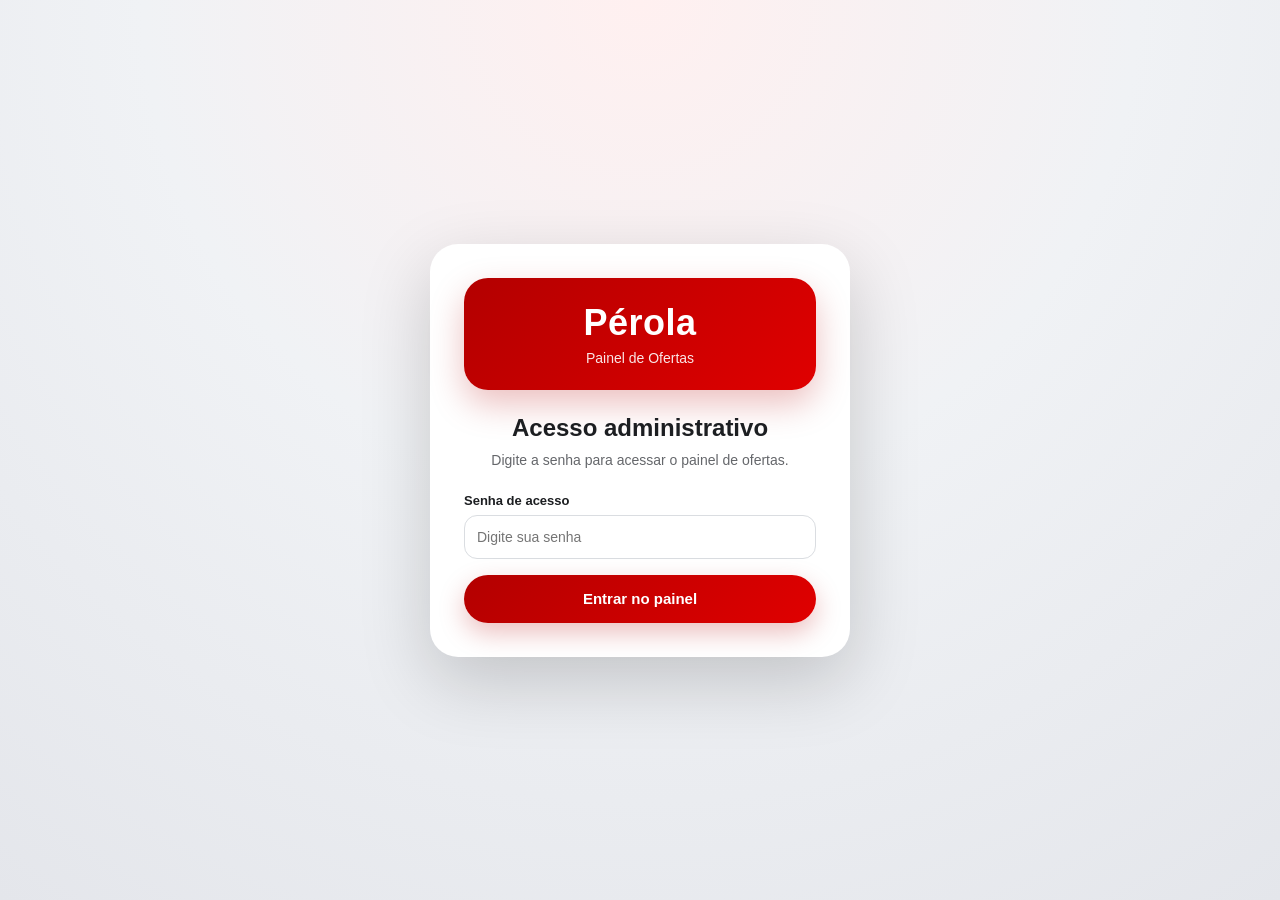
<file: admin/dashboard.html>
<!DOCTYPE html>
<html lang="pt-BR">

<head>
  <meta charset="UTF-8">

  <meta
    name="viewport"
    content="width=device-width, initial-scale=1.0">

  <title>Painel de Ofertas - Pérola</title>

  <link
    rel="stylesheet"
    href="dashboard.css">
</head>

<body>

  <!-- LOGIN -->
  <div
    class="login-admin"
    id="loginAdmin">

    <div class="login-card">

      <div class="login-logo">
        <h1>Pérola</h1>
        <span>Painel de Ofertas</span>
      </div>

      <h2>Acesso administrativo</h2>

      <p>
        Digite a senha para acessar o painel de ofertas.
      </p>

      <form id="formLoginAdmin">

        <label>Senha de acesso</label>

        <input
          type="password"
          id="senhaAdmin"
          placeholder="Digite sua senha"
          autocomplete="current-password"
          required>

        <button type="submit">
          Entrar no painel
        </button>

      </form>

      <div
        class="login-erro"
        id="loginErro"></div>

    </div>

  </div>

  <!-- PAINEL -->
  <div
    class="app-layout painel-bloqueado"
    id="layoutAdmin">

    <!-- SIDEBAR -->
    <aside class="app-sidebar">

      <div class="brand-card">

        <div class="brand-icon">
          P
        </div>

        <div>
          <h2>Marketing Pérola</h2>
          <span>Central de Ofertas</span>
        </div>

      </div>

      <nav class="app-menu">

        <button
          class="menu-btn active"
          data-aba="dashboard">

          <span class="menu-icone">📊</span>
          <span>Visão geral</span>

        </button>

        <button
          class="menu-btn"
          data-aba="ofertas">

          <span class="menu-icone">🏷️</span>
          <span>Ofertas</span>

        </button>

        <button
          class="menu-btn"
          data-aba="estatisticas">

          <span class="menu-icone">📈</span>
          <span>Estatísticas</span>

        </button>

        <button
          class="menu-btn"
          data-aba="configuracoes">

          <span class="menu-icone">⚙️</span>
          <span>Configurações</span>

        </button>

      </nav>

      <div class="sidebar-footer">

        <button
          class="btn-sair"
          id="btnSairAdmin">

          Sair do painel

        </button>

      </div>

    </aside>

    <!-- CONTEÚDO -->
    <main class="app-content">

      <!-- DASHBOARD -->
      <section
        class="aba ativa"
        id="aba-dashboard">

        <header class="page-header">

          <div>
            <span class="eyebrow">Central de ofertas</span>

            <h1>Visão geral</h1>

            <p>
              Acompanhe o status das campanhas publicadas no site.
            </p>
          </div>

          <button
            class="btn-primary"
            id="novaOfertaDashboard">

            + Nova oferta

          </button>

        </header>

        <section class="metric-grid">

          <article class="metric-card metric-total">
            <div class="metric-icon">🏷️</div>

            <div>
              <span>Total de ofertas</span>
              <strong id="totalOfertas">0</strong>
            </div>
          </article>

          <article class="metric-card metric-ativas">
            <div class="metric-icon">🟢</div>

            <div>
              <span>Ativas</span>
              <strong id="ativas">0</strong>
            </div>
          </article>

          <article class="metric-card metric-futuras">
            <div class="metric-icon">🗓️</div>

            <div>
              <span>Agendadas</span>
              <strong id="futuras">0</strong>
            </div>
          </article>

          <article class="metric-card metric-encerradas">
            <div class="metric-icon">⚫</div>

            <div>
              <span>Encerradas</span>
              <strong id="encerradas">0</strong>
            </div>
          </article>

        </section>

<section class="executive-grid">

  <article class="executive-card">
    <span class="executive-icon">🏆</span>

    <div>
      <small>Oferta com mais páginas</small>
      <strong id="execMaisPaginas">-</strong>
      <p id="execMaisPaginasInfo">-</p>
    </div>
  </article>

  <article class="executive-card">
    <span class="executive-icon">📅</span>

    <div>
      <small>Próxima a encerrar</small>
      <strong id="execProximaEncerrar">-</strong>
      <p id="execProximaEncerrarInfo">-</p>
    </div>
  </article>

  <article class="executive-card">
    <span class="executive-icon">🆕</span>

    <div>
      <small>Última publicada</small>
      <strong id="execUltimaPublicada">-</strong>
      <p id="execUltimaPublicadaInfo">-</p>
    </div>
  </article>

  <article class="executive-card">
    <span class="executive-icon">🎯</span>

    <div>
      <small>Banner principal</small>
      <strong id="execBannerPrincipal">-</strong>
      <p id="execBannerPrincipalInfo">-</p>
    </div>
  </article>

<section class="analytics-panel">

  <div class="analytics-header">
    <div>
      <span class="eyebrow">Analytics próprio</span>
      <h2>Desempenho das ofertas</h2>
      <p>Dados coletados diretamente pelo site de ofertas Pérola.</p>
    </div>

    <button
      class="btn-analytics-refresh"
      type="button"
      id="atualizarAnalytics">

      Atualizar dados

    </button>
  </div>

  <div class="analytics-grid">

    <article class="analytics-card">
      <span class="analytics-icon">👁️</span>
      <small>Visualizações hoje</small>
      <strong id="analyticsVisualizacoesHoje">0</strong>
    </article>

    <article class="analytics-card">
      <span class="analytics-icon">👤</span>
      <small>Visitantes hoje</small>
      <strong id="analyticsVisitantesHoje">0</strong>
    </article>

    <article class="analytics-card">
      <span class="analytics-icon">📈</span>
      <small>Visualizações 7 dias</small>
      <strong id="analyticsVisualizacoesSemana">0</strong>
    </article>

    <article class="analytics-card">
      <span class="analytics-icon">👥</span>
      <small>Visitantes 7 dias</small>
      <strong id="analyticsVisitantesSemana">0</strong>
    </article>

    <article class="analytics-card">
      <span class="analytics-icon">📄</span>
      <small>Trocas de página</small>
      <strong id="analyticsTrocasPagina">0</strong>
    </article>

    <article class="analytics-card">
      <span class="analytics-icon">📱</span>
      <small>Cliques WhatsApp</small>
      <strong id="analyticsWhatsapp">0</strong>
    </article>

    <article class="analytics-card">
      <span class="analytics-icon">🔗</span>
      <small>Compartilhamentos</small>
      <strong id="analyticsCompartilhamentos">0</strong>
    </article>

    <article class="analytics-card analytics-campea">
      <span class="analytics-icon">🏆</span>
      <small>Oferta campeã</small>
      <strong id="analyticsOfertaCampea">-</strong>
      <p id="analyticsOfertaCampeaInfo">-</p>
    </article>

  </div>

  <div class="analytics-ranking">

    <div class="analytics-ranking-header">
      <div>
        <h3>Ranking de ofertas</h3>
        <p>Top ofertas dos últimos 7 dias.</p>
      </div>
    </div>

    <div
      class="analytics-ranking-lista"
      id="analyticsRankingOfertas">

      <div class="analytics-loading">
        Carregando dados...
      </div>

    </div>

  </div>

</section>
  
</section>
        
        <section class="panel-card">

          <div class="panel-header">
            <div>
              <h2>Últimas ofertas</h2>
              <p>Campanhas mais recentes cadastradas no painel.</p>
            </div>
          </div>

          <div class="table-wrap">
            <table>
              <thead>
                <tr>
                  <th>Oferta</th>
                  <th>Status</th>
                  <th>Tipo</th>
                  <th>Início</th>
                  <th>Fim</th>
                  <th>Ações</th>
                </tr>
              </thead>

              <tbody id="listaOfertasDashboard"></tbody>
            </table>
          </div>

        </section>

      </section>

      <!-- OFERTAS -->
      <section
        class="aba"
        id="aba-ofertas">

        <header class="page-header">

          <div>
            <span class="eyebrow">Gestão de campanhas</span>

            <h1>Ofertas</h1>

            <p>
              Cadastre, edite, publique e organize as ofertas do site.
            </p>
          </div>

          <button
            class="btn-primary"
            id="novaOferta">

            + Nova oferta

          </button>

        </header>

        <section class="ofertas-workspace">

          <!-- LISTA -->
          <div class="ofertas-lista-card">

            <div class="workspace-toolbar">

              <input
                type="text"
                id="buscaOferta"
                placeholder="Buscar oferta pelo nome...">

              <div class="workspace-filtros">

                <select id="filtroStatus">
                  <option value="todos">Todos os status</option>
                  <option value="Ativa">Ativas</option>
                  <option value="Futura">Agendadas</option>
                  <option value="Encerrada">Encerradas</option>
                </select>

                <select id="filtroTipo">
                  <option value="todos">Todos os tipos</option>
                  <option value="oferta">Oferta</option>
                  <option value="banner">Banner</option>
                </select>

              </div>

            </div>

            <div
              class="ofertas-lista"
              id="listaOfertas"></div>

          </div>

          <!-- DETALHES -->
          <aside
            class="oferta-detalhes-card"
            id="detalhesOferta">

            <div class="detalhes-vazio">

              <div class="detalhes-vazio-icone">
                🏷️
              </div>

              <h2>Selecione uma oferta</h2>

              <p>
                Clique em uma campanha na lista para visualizar informações,
                link, QR Code e ações rápidas.
              </p>

            </div>

          </aside>

        </section>

      </section>

      <!-- ESTATÍSTICAS -->
      <section
        class="aba"
        id="aba-estatisticas">

        <header class="page-header">

          <div>
            <span class="eyebrow">Operação</span>

            <h1>Estatísticas operacionais</h1>

            <p>
              Resumo rápido das ofertas publicadas e agendadas.
            </p>
          </div>

        </header>

        <section class="metric-grid">

          <article class="metric-card metric-ativas">
            <div class="metric-icon">🟢</div>

            <div>
              <span>Ofertas ativas</span>
              <strong id="estatAtivas">0</strong>
            </div>
          </article>

          <article class="metric-card metric-futuras">
            <div class="metric-icon">🗓️</div>

            <div>
              <span>Agendadas</span>
              <strong id="estatAgendadas">0</strong>
            </div>
          </article>

          <article class="metric-card metric-total">
            <div class="metric-icon">🖼️</div>

            <div>
              <span>Total de páginas</span>
              <strong id="estatPaginas">0</strong>
            </div>
          </article>

          <article class="metric-card metric-encerradas">
            <div class="metric-icon">⏳</div>

            <div>
              <span>Encerram hoje</span>
              <strong id="estatEncerramHoje">0</strong>
            </div>
          </article>

        </section>

        <section class="panel-card">

          <div class="panel-header">
            <div>
              <h2>Resumo por oferta</h2>
              <p>Links rápidos, QR Code e informações operacionais.</p>
            </div>
          </div>

          <div class="table-wrap">
            <table>
              <thead>
                <tr>
                  <th>Oferta</th>
                  <th>Status</th>
                  <th>Período</th>
                  <th>Páginas</th>
                  <th>Ações</th>
                </tr>
              </thead>

              <tbody id="listaEstatisticas"></tbody>
            </table>
          </div>

        </section>

      </section>

      <!-- CONFIGURAÇÕES -->
      <section
        class="aba"
        id="aba-configuracoes">

        <header class="page-header">

          <div>
            <span class="eyebrow">Preferências</span>

            <h1>Configurações gerais</h1>

            <p>
              Controle as informações principais do site de ofertas.
            </p>
          </div>

          <button
            class="btn-primary"
            id="salvarConfiguracoes">

            Salvar configurações

          </button>

        </header>

        <section class="config-grid">

          <div class="form-section">

            <h2>Informações do site</h2>

            <label>Título principal</label>
            <input
              type="text"
              id="configTituloSite">

            <label>Subtítulo</label>
            <input
              type="text"
              id="configSubtituloSite">

            <label>Link do grupo WhatsApp</label>
            <input
              type="url"
              id="configLinkGrupo">

          </div>

          <div class="form-section">

            <h2>Imagens</h2>

            <label>Banner principal</label>
            <input
              type="text"
              id="configBannerPrincipal">

            <label>Placeholder</label>
            <input
              type="text"
              id="configPlaceholder">

            <label>Imagem de compartilhamento</label>
            <input
              type="text"
              id="configImagemCompartilhamento">

          </div>

          <div class="form-section form-section-full">

            <h2>Compartilhamento</h2>

            <label>Título de compartilhamento</label>
            <input
              type="text"
              id="configTituloCompartilhamento">

            <label>Descrição de compartilhamento</label>
            <textarea id="configDescricaoCompartilhamento"></textarea>

          </div>

        </section>

        <div
          class="mensagem"
          id="mensagemConfig"></div>

      </section>

    </main>

  </div>

  <!-- MODAL OFERTA -->
  <div
    class="modal"
    id="modalOferta">

    <div class="modal-content">

      <div class="modal-header">

        <div>
          <span class="eyebrow">Campanha</span>
          <h2 id="tituloModalOferta">Nova Oferta</h2>
        </div>

        <button id="fecharModal">
          ×
        </button>

      </div>

      <form id="formOferta">

        <label>Título da oferta</label>

        <input
          type="text"
          id="tituloOferta"
          placeholder="Ex: Operação Fecha Mês"
          required>

        <label>Slug / Link da oferta</label>

        <input
          type="text"
          id="slugOferta"
          placeholder="operacao-fecha-mes"
          readonly>

        <label>Tipo</label>

        <select id="tipoOferta">
          <option value="oferta">Oferta</option>
          <option value="banner">Banner principal</option>
        </select>

        <div class="grid-form">

          <div>
            <label>Data e hora de início</label>

            <input
              type="datetime-local"
              id="dataInicio"
              required>
          </div>

          <div>
            <label>Data e hora de fim</label>

            <input
              type="datetime-local"
              id="dataFim"
              required>
          </div>

        </div>

        <div class="grid-form">

          <div>
            <label>Prioridade</label>

            <input
              type="number"
              id="prioridadeOferta"
              value="999">
          </div>

          <div>
            <label>Cor da categoria</label>

            <input
              type="color"
              id="corOferta"
              value="#c40000">
          </div>

        </div>

        <div class="checks">

          <label>
            <input
              type="checkbox"
              id="ativoOferta"
              checked>

            Oferta ativa
          </label>

          <label>
            <input
              type="checkbox"
              id="ocultarOferta">

            Ocultar oferta
          </label>

        </div>

        <label>Imagens da oferta</label>

        <div
          class="upload-area"
          id="uploadArea">

          <input
            type="file"
            id="imagensOferta"
            accept="image/*"
            multiple>

          <p>Clique ou arraste as imagens aqui</p>

          <small>
            Você pode selecionar várias páginas da oferta de uma vez.
          </small>

        </div>

        <div
          class="preview-imagens"
          id="previewImagens"></div>

        <button
          type="submit"
          class="btn-salvar">

          Salvar oferta

        </button>

      </form>

    </div>

  </div>

  <script src="dashboard.js"></script>

</body>

</html>
</file>
<file: admin/dashboard.css>
*{
  margin:0;
  padding:0;
  box-sizing:border-box;
}

:root{
  --vermelho:#b30000;
  --vermelho-claro:#e00000;
  --vermelho-escuro:#7d0000;

  --fundo:#f0f2f5;
  --card:#ffffff;
  --texto:#1c1e21;
  --texto-suave:#65676b;
  --borda:#dadde1;

  --verde:#0f8a3b;
  --verde-bg:#e7f5ec;

  --amarelo:#b76b00;
  --amarelo-bg:#fff4d8;

  --cinza:#606770;
  --cinza-bg:#eef0f3;

  --azul:#1877f2;
  --azul-bg:#e7f0ff;

  --sombra:0 1px 2px rgba(0,0,0,.08), 0 8px 24px rgba(0,0,0,.06);
  --radius:18px;
}

body{
  font-family:Arial, Helvetica, sans-serif;
  background:var(--fundo);
  color:var(--texto);
}

/* ===============================
   LOGIN
================================ */

.login-admin{
  position:fixed;
  inset:0;
  background:
    radial-gradient(circle at top,#fff0f0 0,#f0f2f5 45%,#e4e6eb 100%);
  display:flex;
  align-items:center;
  justify-content:center;
  z-index:99999;
  padding:20px;
}

.login-admin.oculto{
  display:none;
}

.login-card{
  width:100%;
  max-width:420px;
  background:white;
  border-radius:28px;
  padding:34px;
  box-shadow:0 24px 70px rgba(0,0,0,.18);
  text-align:center;
  animation:loginEntrada .35s ease;
}

@keyframes loginEntrada{
  from{
    opacity:0;
    transform:translateY(18px) scale(.98);
  }

  to{
    opacity:1;
    transform:translateY(0) scale(1);
  }
}

.login-logo{
  background:linear-gradient(135deg,var(--vermelho),var(--vermelho-claro));
  color:white;
  border-radius:24px;
  padding:24px;
  margin-bottom:24px;
  box-shadow:0 14px 34px rgba(179,0,0,.25);
}

.login-logo h1{
  font-size:36px;
  letter-spacing:.5px;
}

.login-logo span{
  display:block;
  margin-top:6px;
  font-size:14px;
  opacity:.9;
}

.login-card h2{
  color:var(--texto);
  margin-bottom:8px;
}

.login-card p{
  color:var(--texto-suave);
  font-size:14px;
  line-height:1.5;
  margin-bottom:22px;
}

.login-card form{
  text-align:left;
}

.login-card button{
  width:100%;
  border:none;
  height:48px;
  border-radius:999px;
  background:linear-gradient(135deg,var(--vermelho),var(--vermelho-claro));
  color:white;
  font-weight:bold;
  cursor:pointer;
  font-size:15px;
  box-shadow:0 10px 26px rgba(179,0,0,.25);
  transition:.2s;
}

.login-card button:hover{
  transform:translateY(-2px);
  box-shadow:0 14px 34px rgba(179,0,0,.32);
}

.login-erro{
  display:none;
  margin-top:16px;
  background:#f8d7da;
  color:#842029;
  padding:12px;
  border-radius:14px;
  font-size:14px;
  font-weight:bold;
}

.login-erro.ativo{
  display:block;
}

/* ===============================
   LAYOUT
================================ */

.painel-bloqueado{
  display:none;
}

.painel-liberado{
  display:flex;
}

.app-layout{
  min-height:100vh;
  background:var(--fundo);
}

.app-sidebar{
  width:292px;
  min-height:100vh;
  background:white;
  border-right:1px solid var(--borda);
  padding:22px;
  display:flex;
  flex-direction:column;
  position:sticky;
  top:0;
}

.brand-card{
  display:flex;
  align-items:center;
  gap:14px;
  padding:16px;
  border-radius:22px;
  background:linear-gradient(135deg,#fff,#fff4f4);
  border:1px solid #f0dada;
  margin-bottom:24px;
}

.brand-icon{
  width:48px;
  height:48px;
  border-radius:16px;
  background:linear-gradient(135deg,var(--vermelho),var(--vermelho-claro));
  color:white;
  display:flex;
  align-items:center;
  justify-content:center;
  font-size:24px;
  font-weight:bold;
  box-shadow:0 10px 24px rgba(179,0,0,.22);
}

.brand-card h2{
  font-size:17px;
  line-height:1.2;
}

.brand-card span{
  display:block;
  color:var(--texto-suave);
  font-size:13px;
  margin-top:3px;
}

.app-menu{
  display:flex;
  flex-direction:column;
  gap:8px;
}

.menu-btn{
  width:100%;
  border:none;
  background:transparent;
  color:var(--texto);
  text-align:left;
  padding:13px 14px;
  border-radius:14px;
  cursor:pointer;
  font-size:15px;
  display:flex;
  align-items:center;
  gap:12px;
  transition:.18s;
}

.menu-btn:hover{
  background:#f2f3f5;
}

.menu-btn.active{
  background:#ffe8e8;
  color:var(--vermelho);
  font-weight:bold;
}

.menu-icone{
  width:26px;
  height:26px;
  display:flex;
  align-items:center;
  justify-content:center;
  border-radius:9px;
  background:#f2f3f5;
}

.menu-btn.active .menu-icone{
  background:white;
}

.sidebar-footer{
  margin-top:auto;
  padding-top:18px;
}

.btn-sair{
  width:100%;
  border:none;
  background:#f2f3f5;
  color:var(--texto);
  padding:12px;
  border-radius:14px;
  cursor:pointer;
  font-size:14px;
  font-weight:bold;
  transition:.2s;
}

.btn-sair:hover{
  background:#ffe8e8;
  color:var(--vermelho);
}

.app-content{
  flex:1;
  padding:32px;
  max-width:1500px;
  margin:0 auto;
}

.aba{
  display:none;
}

.aba.ativa{
  display:block;
}

/* ===============================
   CABEÇALHOS
================================ */

.page-header{
  display:flex;
  justify-content:space-between;
  align-items:flex-start;
  gap:22px;
  margin-bottom:28px;
}

.eyebrow{
  display:inline-block;
  color:var(--vermelho);
  font-size:13px;
  font-weight:bold;
  text-transform:uppercase;
  letter-spacing:.04em;
  margin-bottom:6px;
}

.page-header h1{
  font-size:32px;
  letter-spacing:-.5px;
  margin-bottom:6px;
}

.page-header p{
  color:var(--texto-suave);
  font-size:15px;
  line-height:1.45;
}

.btn-primary{
  border:none;
  background:linear-gradient(135deg,var(--vermelho),var(--vermelho-claro));
  color:white;
  padding:13px 20px;
  border-radius:14px;
  cursor:pointer;
  font-weight:bold;
  font-size:14px;
  box-shadow:0 10px 24px rgba(179,0,0,.22);
  transition:.2s;
  white-space:nowrap;
}

.btn-primary:hover{
  transform:translateY(-2px);
  box-shadow:0 14px 30px rgba(179,0,0,.28);
}

/* ===============================
   MÉTRICAS
================================ */

.metric-grid{
  display:grid;
  grid-template-columns:repeat(4,1fr);
  gap:18px;
  margin-bottom:28px;
}

.metric-card{
  background:var(--card);
  border:1px solid #edf0f3;
  border-radius:var(--radius);
  padding:22px;
  box-shadow:var(--sombra);
  display:flex;
  align-items:center;
  gap:16px;
  position:relative;
  overflow:hidden;
  transition:.2s;
}

.metric-card:hover{
  transform:translateY(-3px);
}

.metric-card::after{
  content:"";
  position:absolute;
  right:-34px;
  top:-34px;
  width:100px;
  height:100px;
  border-radius:50%;
  opacity:.14;
}

.metric-total::after{
  background:var(--azul);
}

.metric-ativas::after{
  background:var(--verde);
}

.metric-futuras::after{
  background:#ff9800;
}

.metric-encerradas::after{
  background:#444;
}

.metric-icon{
  width:52px;
  height:52px;
  border-radius:18px;
  display:flex;
  align-items:center;
  justify-content:center;
  background:#f2f3f5;
  font-size:24px;
  flex-shrink:0;
}

.metric-card span{
  color:var(--texto-suave);
  display:block;
  font-size:14px;
  margin-bottom:4px;
}

.metric-card strong{
  display:block;
  font-size:34px;
  line-height:1;
  letter-spacing:-1px;
}

/* ===============================
   PAINÉIS E TABELAS
================================ */

.panel-card,
.form-section,
.ofertas-lista-card,
.oferta-detalhes-card{
  background:var(--card);
  border:1px solid #edf0f3;
  border-radius:var(--radius);
  box-shadow:var(--sombra);
}

.panel-card{
  padding:22px;
}

.panel-header{
  display:flex;
  justify-content:space-between;
  align-items:flex-start;
  gap:18px;
  margin-bottom:18px;
}

.panel-header h2,
.form-section h2{
  font-size:20px;
  color:var(--texto);
  margin-bottom:5px;
}

.panel-header p{
  color:var(--texto-suave);
  font-size:14px;
}

.table-wrap{
  overflow:auto;
}

table{
  width:100%;
  border-collapse:separate;
  border-spacing:0;
}

th{
  color:var(--texto-suave);
  background:#f7f8fa;
  font-size:13px;
  font-weight:bold;
  text-transform:uppercase;
  letter-spacing:.03em;
}

th,
td{
  padding:14px;
  text-align:left;
  border-bottom:1px solid #edf0f3;
  white-space:nowrap;
}

tbody tr{
  transition:.15s;
}

tbody tr:hover{
  background:#fafafa;
}

/* ===============================
   STATUS E BADGES
================================ */

.status,
.tipo-badge,
.publicacao-badge{
  display:inline-flex;
  align-items:center;
  gap:6px;
  padding:7px 11px;
  border-radius:999px;
  font-size:12px;
  font-weight:bold;
}

.status.ativa{
  background:var(--verde-bg);
  color:var(--verde);
}

.status.ativa::before{
  content:"";
  width:7px;
  height:7px;
  border-radius:50%;
  background:var(--verde);
}

.status.futura{
  background:var(--amarelo-bg);
  color:var(--amarelo);
}

.status.futura::before{
  content:"";
  width:7px;
  height:7px;
  border-radius:50%;
  background:var(--amarelo);
}

.status.encerrada{
  background:var(--cinza-bg);
  color:var(--cinza);
}

.status.encerrada::before{
  content:"";
  width:7px;
  height:7px;
  border-radius:50%;
  background:var(--cinza);
}

.tipo-badge.oferta{
  background:var(--azul-bg);
  color:var(--azul);
}

.tipo-badge.banner{
  background:#fff4d8;
  color:#9a5b00;
}

.publicacao-badge.publicada{
  background:var(--verde-bg);
  color:var(--verde);
}

.publicacao-badge.oculta{
  background:var(--amarelo-bg);
  color:var(--amarelo);
}

.publicacao-badge.desativada{
  background:var(--cinza-bg);
  color:var(--cinza);
}

.qtd-imagens{
  font-weight:bold;
  color:var(--texto);
}

/* ===============================
   WORKSPACE OFERTAS
================================ */

.ofertas-workspace{
  display:grid;
  grid-template-columns:minmax(420px, 1fr) 430px;
  gap:22px;
  align-items:start;
}

.ofertas-lista-card{
  padding:18px;
  min-height:640px;
}

.workspace-toolbar{
  display:flex;
  flex-direction:column;
  gap:12px;
  margin-bottom:16px;
}

.workspace-toolbar input{
  width:100%;
  height:46px;
  border:1px solid var(--borda);
  border-radius:14px;
  padding:0 14px;
  background:#f7f8fa;
  font-size:14px;
}

.workspace-toolbar input:focus{
  outline:none;
  border-color:var(--azul);
  background:white;
  box-shadow:0 0 0 3px rgba(24,119,242,.12);
}

.workspace-filtros{
  display:grid;
  grid-template-columns:1fr 1fr;
  gap:10px;
}

.workspace-filtros select{
  width:100%;
  height:42px;
  border:1px solid var(--borda);
  border-radius:12px;
  padding:0 12px;
  background:white;
  font-size:13px;
  color:var(--texto);
}

.ofertas-lista{
  display:flex;
  flex-direction:column;
  gap:10px;
}

.oferta-item{
  display:grid;
  grid-template-columns:72px 1fr auto;
  gap:14px;
  align-items:center;
  padding:12px;
  border:1px solid #edf0f3;
  border-radius:18px;
  background:white;
  cursor:pointer;
  transition:.18s;
}

.oferta-item:hover{
  background:#f7f8fa;
  border-color:#d8dce2;
}

.oferta-item.ativo{
  border-color:#ffd1d1;
  background:#fff7f7;
  box-shadow:0 8px 22px rgba(179,0,0,.08);
}

.oferta-thumb{
  width:72px;
  height:92px;
  border-radius:12px;
  background:#f0f2f5;
  overflow:hidden;
  border:1px solid #e5e7eb;
  flex-shrink:0;
}

.oferta-thumb img{
  width:100%;
  height:100%;
  object-fit:cover;
  display:block;
}

.oferta-info{
  min-width:0;
}

.oferta-info h3{
  font-size:15px;
  color:var(--texto);
  margin-bottom:7px;
  white-space:nowrap;
  overflow:hidden;
  text-overflow:ellipsis;
}

.oferta-meta{
  display:flex;
  flex-wrap:wrap;
  gap:7px;
  align-items:center;
  color:var(--texto-suave);
  font-size:12px;
}

.oferta-meta span{
  display:inline-flex;
  align-items:center;
  gap:4px;
}

.oferta-item-acoes{
  display:flex;
  align-items:center;
  gap:6px;
}

.btn-mini{
  border:none;
  min-width:34px;
  height:34px;
  border-radius:11px;
  background:#f2f3f5;
  color:var(--texto);
  cursor:pointer;
  font-size:14px;
  font-weight:bold;
  transition:.15s;
  display:inline-flex;
  align-items:center;
  justify-content:center;
}

.btn-mini:hover{
  background:#e4e6eb;
  transform:translateY(-1px);
}

.btn-mini.danger:hover{
  background:#ffe3e3;
  color:var(--vermelho);
}

/* ===============================
   DETALHES OFERTA
================================ */

.oferta-detalhes-card{
  position:sticky;
  top:32px;
  padding:20px;
  min-height:640px;
}

.detalhes-vazio{
  min-height:560px;
  display:flex;
  flex-direction:column;
  align-items:center;
  justify-content:center;
  text-align:center;
  color:var(--texto-suave);
  padding:24px;
}

.detalhes-vazio-icone{
  width:74px;
  height:74px;
  border-radius:24px;
  background:#f2f3f5;
  display:flex;
  align-items:center;
  justify-content:center;
  font-size:34px;
  margin-bottom:18px;
}

.detalhes-vazio h2{
  color:var(--texto);
  font-size:22px;
  margin-bottom:8px;
}

.detalhes-vazio p{
  line-height:1.5;
  font-size:14px;
  max-width:310px;
}

.detalhe-capa{
  width:100%;
  height:300px;
  border-radius:20px;
  background:#f0f2f5;
  overflow:hidden;
  border:1px solid #e5e7eb;
  margin-bottom:18px;
}

.detalhe-capa img{
  width:100%;
  height:100%;
  object-fit:contain;
  background:#f7f8fa;
  display:block;
}

.detalhe-topo{
  margin-bottom:18px;
}

.detalhe-topo h2{
  font-size:24px;
  letter-spacing:-.3px;
  margin-bottom:10px;
}

.detalhe-tags{
  display:flex;
  flex-wrap:wrap;
  gap:8px;
  margin-bottom:16px;
}

.detalhe-info-grid{
  display:grid;
  grid-template-columns:1fr 1fr;
  gap:10px;
  margin-bottom:18px;
}

.info-box{
  background:#f7f8fa;
  border:1px solid #edf0f3;
  border-radius:14px;
  padding:13px;
}

.info-box span{
  display:block;
  color:var(--texto-suave);
  font-size:12px;
  margin-bottom:5px;
}

.info-box strong{
  color:var(--texto);
  font-size:14px;
}

.detalhe-link-box{
  background:#f7f8fa;
  border:1px solid #edf0f3;
  border-radius:16px;
  padding:13px;
  margin-bottom:18px;
}

.detalhe-link-box span{
  display:block;
  color:var(--texto-suave);
  font-size:12px;
  margin-bottom:7px;
}

.detalhe-link-box code{
  display:block;
  color:var(--texto);
  font-size:12px;
  white-space:nowrap;
  overflow:hidden;
  text-overflow:ellipsis;
}

.detalhe-acoes{
  display:grid;
  grid-template-columns:1fr 1fr;
  gap:10px;
}

.btn-acoes{
  border:none;
  border-radius:14px;
  padding:12px;
  background:#f2f3f5;
  color:var(--texto);
  cursor:pointer;
  font-weight:bold;
  font-size:13px;
  transition:.16s;
}

.btn-acoes:hover{
  background:#e4e6eb;
  transform:translateY(-1px);
}

.btn-acoes.primary{
  background:linear-gradient(135deg,var(--vermelho),var(--vermelho-claro));
  color:white;
  box-shadow:0 10px 22px rgba(179,0,0,.18);
}

.btn-acoes.primary:hover{
  box-shadow:0 14px 28px rgba(179,0,0,.24);
}

.btn-acoes.danger{
  color:#b00020;
  background:#ffe8e8;
}

.btn-acoes.danger:hover{
  background:#ffdada;
}

/* ===============================
   FORMULÁRIOS E MODAL
================================ */

.config-grid{
  display:grid;
  grid-template-columns:1fr 1fr;
  gap:20px;
}

.form-section{
  padding:22px;
}

.form-section-full{
  grid-column:1 / -1;
}

label{
  display:block;
  font-size:13px;
  font-weight:bold;
  color:var(--texto);
  margin-bottom:7px;
}

input,
select,
textarea{
  width:100%;
  border:1px solid var(--borda);
  border-radius:13px;
  padding:12px;
  margin-bottom:16px;
  font-size:14px;
  font-family:Arial, Helvetica, sans-serif;
  background:white;
  color:var(--texto);
}

input,
select{
  height:44px;
}

textarea{
  min-height:110px;
  resize:vertical;
}

input:focus,
select:focus,
textarea:focus{
  outline:none;
  border-color:var(--azul);
  box-shadow:0 0 0 3px rgba(24,119,242,.12);
}

.modal{
  display:none;
  position:fixed;
  inset:0;
  background:rgba(0,0,0,.62);
  align-items:center;
  justify-content:center;
  z-index:999;
  padding:20px;
}

.modal.ativo{
  display:flex;
}

.modal-content{
  width:100%;
  max-width:760px;
  max-height:92vh;
  overflow:auto;
  background:white;
  border-radius:28px;
  padding:28px;
  box-shadow:0 24px 80px rgba(0,0,0,.32);
}

.modal-header{
  display:flex;
  align-items:flex-start;
  justify-content:space-between;
  gap:18px;
  margin-bottom:22px;
}

.modal-header h2{
  color:var(--texto);
  font-size:26px;
}

.modal-header button{
  border:none;
  background:#f2f3f5;
  width:40px;
  height:40px;
  border-radius:50%;
  font-size:25px;
  cursor:pointer;
  transition:.15s;
}

.modal-header button:hover{
  background:#e4e6eb;
}

.grid-form{
  display:grid;
  grid-template-columns:1fr 1fr;
  gap:14px;
}

.checks{
  display:flex;
  flex-wrap:wrap;
  gap:18px;
  margin:8px 0 20px;
}

.checks label{
  display:flex;
  align-items:center;
  gap:8px;
  font-weight:normal;
}

.checks input{
  width:auto;
  height:auto;
  margin:0;
}

.upload-area{
  border:2px dashed #cfd4da;
  border-radius:18px;
  padding:24px;
  text-align:center;
  background:#f7f8fa;
  cursor:pointer;
  margin-bottom:18px;
  transition:.18s;
}

.upload-area:hover,
.upload-area.ativo{
  border-color:var(--vermelho);
  background:#fff7f7;
}

.upload-area input{
  display:none;
}

.upload-area p{
  margin:0 0 6px;
  font-weight:bold;
}

.upload-area small{
  color:var(--texto-suave);
}

.preview-imagens{
  display:grid;
  grid-template-columns:repeat(auto-fill,minmax(96px,1fr));
  gap:12px;
  margin-bottom:20px;
}

.preview-item{
  position:relative;
  border-radius:14px;
  overflow:hidden;
  background:#eee;
  height:128px;
  border:1px solid #e5e7eb;
}

.preview-item img{
  width:100%;
  height:100%;
  object-fit:cover;
}

.preview-item span{
  position:absolute;
  top:6px;
  left:6px;
  background:var(--vermelho);
  color:white;
  font-size:11px;
  font-weight:bold;
  padding:4px 7px;
  border-radius:999px;
}

.preview-acoes{
  position:absolute;
  top:6px;
  right:6px;
  display:flex;
  gap:4px;
  z-index:5;
}

.preview-acoes button{
  width:24px;
  height:24px;
  border:none;
  border-radius:50%;
  background:rgba(0,0,0,.78);
  color:white;
  cursor:pointer;
  font-size:12px;
  line-height:1;
  padding:0;
}

.preview-acoes button:hover{
  background:var(--vermelho);
}

.preview-item > button{
  display:none;
}

.btn-salvar{
  width:100%;
  border:none;
  background:linear-gradient(135deg,var(--vermelho),var(--vermelho-claro));
  color:white;
  height:50px;
  border-radius:999px;
  font-size:15px;
  font-weight:bold;
  cursor:pointer;
  box-shadow:0 10px 24px rgba(179,0,0,.2);
}

.mensagem{
  display:none;
  background:var(--verde-bg);
  color:var(--verde);
  padding:14px;
  border-radius:14px;
  font-weight:bold;
  margin-top:16px;
}

.mensagem.ativo{
  display:block;
}

/* ===============================
   BOTÕES ANTIGOS COMPATÍVEIS
================================ */

.btn-editar,
.btn-excluir,
.btn-duplicar,
.btn-preview{
  border:none;
  color:var(--texto);
  padding:8px 11px;
  border-radius:11px;
  cursor:pointer;
  margin-right:6px;
  background:#f2f3f5;
  font-weight:bold;
  font-size:12px;
  transition:.15s;
}

.btn-editar:hover,
.btn-duplicar:hover,
.btn-preview:hover{
  background:#e4e6eb;
}

.btn-excluir{
  background:#ffe8e8;
  color:#b00020;
}

.btn-excluir:hover{
  background:#ffdada;
}

/* ===============================
   RESPONSIVO
================================ */

@media(max-width:1180px){
  .ofertas-workspace{
    grid-template-columns:1fr;
  }

  .oferta-detalhes-card{
    position:relative;
    top:0;
    min-height:auto;
  }

  .detalhes-vazio{
    min-height:320px;
  }
}

@media(max-width:980px){
  .app-layout{
    flex-direction:column;
  }

  .app-sidebar{
    width:100%;
    min-height:auto;
    position:relative;
    border-right:none;
    border-bottom:1px solid var(--borda);
  }

  .app-menu{
    display:grid;
    grid-template-columns:repeat(4,1fr);
  }

  .sidebar-footer{
    margin-top:18px;
  }

  .app-content{
    padding:22px;
  }

  .metric-grid{
    grid-template-columns:1fr 1fr;
  }

  .page-header{
    flex-direction:column;
  }

  .btn-primary{
    width:100%;
  }

  .config-grid{
    grid-template-columns:1fr;
  }
}

@media(max-width:680px){
  .app-menu{
    grid-template-columns:1fr 1fr;
  }

  .metric-grid{
    grid-template-columns:1fr;
  }

  .oferta-item{
    grid-template-columns:58px 1fr;
  }

  .oferta-item-acoes{
    grid-column:1 / -1;
    justify-content:flex-start;
  }

  .oferta-thumb{
    width:58px;
    height:76px;
  }

  .detalhe-info-grid,
  .detalhe-acoes,
  .grid-form{
    grid-template-columns:1fr;
  }

  .page-header h1{
    font-size:26px;
  }

  .modal-content{
    padding:22px;
    border-radius:22px;
  }
}

/* ===============================
   AÇÕES PREMIUM - DETALHES
================================ */

.acao-grid-premium{
  display:grid;
  grid-template-columns:1fr 1fr;
  gap:10px;
}

.acao-premium{
  border:1px solid #edf0f3;
  background:#ffffff;
  border-radius:16px;
  padding:13px;
  cursor:pointer;
  text-align:left;
  display:grid;
  grid-template-columns:34px 1fr;
  grid-template-areas:
    "icone titulo"
    "icone subtitulo";
  column-gap:10px;
  align-items:center;
  transition:.18s;
  box-shadow:0 1px 2px rgba(0,0,0,.04);
}

.acao-premium:hover{
  transform:translateY(-2px);
  border-color:#d6dbe1;
  box-shadow:0 8px 20px rgba(0,0,0,.08);
  background:#f9fafb;
}

.acao-premium span{
  grid-area:icone;
  width:34px;
  height:34px;
  border-radius:12px;
  background:#f2f3f5;
  display:flex;
  align-items:center;
  justify-content:center;
  font-size:17px;
}

.acao-premium strong{
  grid-area:titulo;
  font-size:13px;
  color:#1c1e21;
}

.acao-premium small{
  grid-area:subtitulo;
  font-size:11px;
  color:#65676b;
  margin-top:2px;
}

.acao-destaque{
  grid-column:1 / -1;
  background:linear-gradient(135deg,#b30000,#e00000);
  border:none;
  color:white;
  box-shadow:0 12px 26px rgba(179,0,0,.22);
}

.acao-destaque:hover{
  background:linear-gradient(135deg,#970000,#d00000);
  box-shadow:0 16px 34px rgba(179,0,0,.28);
}

.acao-destaque span{
  background:rgba(255,255,255,.18);
}

.acao-destaque strong,
.acao-destaque small{
  color:white;
}

.acao-perigo{
  grid-column:1 / -1;
  background:#fff5f5;
  border-color:#ffd6d6;
}

.acao-perigo:hover{
  background:#ffecec;
  border-color:#ffbaba;
}

.acao-perigo span{
  background:#ffe0e0;
}

.acao-perigo strong{
  color:#b00020;
}

@media(max-width:680px){
  .acao-grid-premium{
    grid-template-columns:1fr;
  }

  .acao-destaque,
  .acao-perigo{
    grid-column:auto;
  }
}

/* ===============================
   GALERIA DE PÁGINAS - DETALHES
================================ */

.galeria-paginas{
  margin:-4px 0 18px;
}

.galeria-paginas-topo{
  display:flex;
  justify-content:space-between;
  align-items:center;
  gap:10px;
  margin-bottom:10px;
}

.galeria-paginas-topo strong{
  font-size:14px;
  color:#1c1e21;
}

.galeria-paginas-topo span{
  font-size:12px;
  color:#65676b;
}

.galeria-paginas-lista{
  display:flex;
  gap:10px;
  overflow-x:auto;
  padding:2px 2px 8px;
}

.galeria-pagina{
  position:relative;
  width:58px;
  height:76px;
  flex:0 0 auto;
  border:2px solid transparent;
  background:#f2f3f5;
  border-radius:12px;
  overflow:hidden;
  cursor:pointer;
  padding:0;
  transition:.16s;
}

.galeria-pagina:hover{
  transform:translateY(-2px);
  border-color:#d6dbe1;
}

.galeria-pagina.ativa{
  border-color:#b30000;
  box-shadow:0 6px 16px rgba(179,0,0,.18);
}

.galeria-pagina img{
  width:100%;
  height:100%;
  object-fit:cover;
  display:block;
}

.galeria-pagina span{
  position:absolute;
  top:4px;
  left:4px;
  min-width:20px;
  height:20px;
  padding:0 6px;
  border-radius:999px;
  background:rgba(0,0,0,.72);
  color:white;
  font-size:11px;
  font-weight:bold;
  display:flex;
  align-items:center;
  justify-content:center;
}

.detalhe-capa img{
  transition:.18s;
}

/* ===============================
   QR CODE EMBUTIDO - DETALHES
================================ */

.qr-detalhe-box{
  background:#ffffff;
  border:1px solid #edf0f3;
  border-radius:18px;
  padding:16px;
  margin-bottom:18px;
  box-shadow:0 1px 2px rgba(0,0,0,.04);
}

.qr-detalhe-topo{
  display:flex;
  justify-content:space-between;
  align-items:flex-start;
  gap:10px;
  margin-bottom:14px;
}

.qr-detalhe-topo strong{
  font-size:14px;
  color:#1c1e21;
}

.qr-detalhe-topo span{
  font-size:12px;
  color:#65676b;
  white-space:nowrap;
}

.qr-detalhe-imagem{
  display:flex;
  align-items:center;
  justify-content:center;
  background:#f7f8fa;
  border:1px dashed #d6dbe1;
  border-radius:16px;
  padding:16px;
}

.qr-detalhe-imagem img{
  width:160px;
  height:160px;
  display:block;
  border-radius:8px;
  background:white;
  padding:8px;
  box-shadow:0 4px 14px rgba(0,0,0,.08);
}

@media(max-width:680px){
  .qr-detalhe-topo{
    flex-direction:column;
  }

  .qr-detalhe-topo span{
    white-space:normal;
  }
}

/* ===============================
   DASHBOARD EXECUTIVO
================================ */

.executive-grid{
  display:grid;
  grid-template-columns:repeat(4,1fr);
  gap:18px;
  margin-bottom:28px;
}

.executive-card{
  background:#ffffff;
  border:1px solid #edf0f3;
  border-radius:18px;
  padding:18px;
  box-shadow:0 1px 2px rgba(0,0,0,.08), 0 8px 24px rgba(0,0,0,.06);
  display:flex;
  gap:14px;
  align-items:flex-start;
  min-height:122px;
  transition:.18s;
}

.executive-card:hover{
  transform:translateY(-3px);
  box-shadow:0 10px 26px rgba(0,0,0,.09);
}

.executive-icon{
  width:42px;
  height:42px;
  border-radius:14px;
  background:#f2f3f5;
  display:flex;
  align-items:center;
  justify-content:center;
  font-size:21px;
  flex-shrink:0;
}

.executive-card small{
  display:block;
  color:#65676b;
  font-size:12px;
  font-weight:bold;
  text-transform:uppercase;
  letter-spacing:.03em;
  margin-bottom:6px;
}

.executive-card strong{
  display:block;
  color:#1c1e21;
  font-size:16px;
  line-height:1.25;
  margin-bottom:6px;
}

.executive-card p{
  color:#65676b;
  font-size:13px;
  line-height:1.35;
}

@media(max-width:1180px){
  .executive-grid{
    grid-template-columns:1fr 1fr;
  }
}

@media(max-width:680px){
  .executive-grid{
    grid-template-columns:1fr;
  }
}

/* ===============================
   ANALYTICS PRÓPRIO
================================ */

.analytics-panel{
  background:#ffffff;
  border:1px solid #edf0f3;
  border-radius:22px;
  padding:22px;
  box-shadow:0 1px 2px rgba(0,0,0,.08), 0 8px 24px rgba(0,0,0,.06);
  margin-bottom:28px;
}

.analytics-header{
  display:flex;
  justify-content:space-between;
  align-items:flex-start;
  gap:18px;
  margin-bottom:20px;
}

.analytics-header h2{
  font-size:22px;
  color:#1c1e21;
  margin-bottom:4px;
}

.analytics-header p{
  color:#65676b;
  font-size:14px;
}

.btn-analytics-refresh{
  border:none;
  background:#f2f3f5;
  color:#1c1e21;
  padding:11px 15px;
  border-radius:13px;
  font-weight:bold;
  cursor:pointer;
  transition:.16s;
  white-space:nowrap;
}

.btn-analytics-refresh:hover{
  background:#e4e6eb;
  transform:translateY(-1px);
}

.btn-analytics-refresh:disabled{
  opacity:.6;
  cursor:not-allowed;
  transform:none;
}

.analytics-grid{
  display:grid;
  grid-template-columns:repeat(4,1fr);
  gap:14px;
  margin-bottom:22px;
}

.analytics-card{
  background:#f7f8fa;
  border:1px solid #edf0f3;
  border-radius:18px;
  padding:16px;
  min-height:128px;
  display:flex;
  flex-direction:column;
  justify-content:space-between;
  transition:.16s;
}

.analytics-card:hover{
  background:#ffffff;
  transform:translateY(-2px);
  box-shadow:0 8px 22px rgba(0,0,0,.07);
}

.analytics-icon{
  width:38px;
  height:38px;
  border-radius:14px;
  background:#ffffff;
  display:flex;
  align-items:center;
  justify-content:center;
  font-size:19px;
  margin-bottom:12px;
  box-shadow:0 1px 2px rgba(0,0,0,.05);
}

.analytics-card small{
  display:block;
  color:#65676b;
  font-size:12px;
  font-weight:bold;
  text-transform:uppercase;
  letter-spacing:.03em;
  margin-bottom:5px;
}

.analytics-card strong{
  color:#1c1e21;
  font-size:28px;
  line-height:1.1;
  letter-spacing:-.5px;
}

.analytics-campea{
  background:linear-gradient(135deg,#fff7e6,#ffffff);
  border-color:#ffe1a6;
}

.analytics-campea strong{
  font-size:18px;
  line-height:1.25;
}

.analytics-campea p{
  margin-top:6px;
  color:#8a5a00;
  font-size:13px;
}

.analytics-ranking{
  background:#f7f8fa;
  border:1px solid #edf0f3;
  border-radius:18px;
  padding:16px;
}

.analytics-ranking-header{
  display:flex;
  justify-content:space-between;
  align-items:flex-start;
  margin-bottom:14px;
}

.analytics-ranking-header h3{
  font-size:17px;
  color:#1c1e21;
  margin-bottom:4px;
}

.analytics-ranking-header p{
  color:#65676b;
  font-size:13px;
}

.analytics-ranking-lista{
  display:flex;
  flex-direction:column;
  gap:10px;
}

.analytics-ranking-item{
  background:#ffffff;
  border:1px solid #edf0f3;
  border-radius:16px;
  padding:13px;
  display:flex;
  align-items:center;
  gap:12px;
  transition:.16s;
}

.analytics-ranking-item:hover{
  transform:translateY(-1px);
  box-shadow:0 6px 18px rgba(0,0,0,.06);
}

.analytics-ranking-posicao{
  width:34px;
  height:34px;
  border-radius:12px;
  background:#ffe8e8;
  color:#b30000;
  font-weight:bold;
  display:flex;
  align-items:center;
  justify-content:center;
  flex-shrink:0;
}

.analytics-ranking-info{
  min-width:0;
}

.analytics-ranking-info strong{
  display:block;
  color:#1c1e21;
  font-size:14px;
  margin-bottom:3px;
  white-space:nowrap;
  overflow:hidden;
  text-overflow:ellipsis;
}

.analytics-ranking-info span{
  color:#65676b;
  font-size:12px;
}

.analytics-loading{
  background:#ffffff;
  border:1px dashed #d6dbe1;
  border-radius:14px;
  padding:18px;
  color:#65676b;
  text-align:center;
  font-size:14px;
}

@media(max-width:1180px){
  .analytics-grid{
    grid-template-columns:1fr 1fr;
  }
}

@media(max-width:680px){
  .analytics-header{
    flex-direction:column;
  }

  .btn-analytics-refresh{
    width:100%;
  }

  .analytics-grid{
    grid-template-columns:1fr;
  }

  .analytics-card{
    min-height:110px;
  }
}

/* ===============================
   CORREÇÃO FINAL LIMPA
================================ */

.app-layout{
  width:100%;
  max-width:100%;
  overflow-x:hidden;
}

.app-content{
  flex:1;
  min-width:0;
  width:100%;
  max-width:1500px;
  margin:0 auto;
  padding:32px;
}

/* Analytics ocupando largura correta */
.analytics-panel{
  width:100%;
  max-width:100%;
  grid-column:1 / -1;
}

.analytics-grid{
  display:grid;
  grid-template-columns:repeat(4,1fr);
  gap:14px;
}

.analytics-ranking-lista{
  display:grid;
  grid-template-columns:repeat(3,1fr);
  gap:10px;
}

/* Desktop médio */
@media(max-width:1180px){
  .metric-grid,
  .executive-grid,
  .analytics-grid{
    grid-template-columns:repeat(2,1fr);
  }

  .analytics-ranking-lista{
    grid-template-columns:1fr;
  }

  .ofertas-workspace{
    grid-template-columns:1fr;
  }

  .oferta-detalhes-card{
    position:relative;
    top:auto;
  }
}

/* Tablet e celular */
@media(max-width:980px){
  .app-layout{
    flex-direction:column;
  }

  .app-sidebar{
    width:100%;
    min-height:auto;
    position:relative;
    top:auto;
    border-right:none;
    border-bottom:1px solid var(--borda);
  }

  .app-content{
    max-width:100%;
    padding:18px;
  }

  .app-menu{
    display:grid;
    grid-template-columns:repeat(2,1fr);
  }
}

/* Celular */
@media(max-width:680px){
  html,
  body{
    width:100%;
    max-width:100%;
    overflow-x:hidden;
  }

  .app-content{
    padding:14px;
  }

  .page-header{
    flex-direction:column;
    gap:14px;
  }

  .page-header h1{
    font-size:26px;
  }

  .btn-primary,
  .btn-analytics-refresh{
    width:100%;
  }

  .metric-grid,
  .executive-grid,
  .analytics-grid,
  .config-grid,
  .detalhe-info-grid,
  .detalhe-acoes,
  .acao-grid-premium,
  .grid-form,
  .workspace-filtros{
    grid-template-columns:1fr;
  }

  .analytics-header{
    flex-direction:column;
  }

  .analytics-card{
    min-height:auto;
  }

  .analytics-ranking-lista{
    grid-template-columns:1fr;
  }

  .ofertas-workspace{
    grid-template-columns:1fr;
  }

  .oferta-item{
    grid-template-columns:58px 1fr;
  }

  .oferta-item-acoes{
    grid-column:1 / -1;
    justify-content:flex-start;
  }

  .oferta-thumb{
    width:58px;
    height:76px;
  }

  .detalhe-capa{
    height:240px;
  }

  .modal{
    align-items:flex-start;
    overflow:auto;
  }

  .modal-content{
    max-height:none;
    padding:20px;
    border-radius:22px;
  }

  .table-wrap{
    overflow-x:auto;
  }

  table{
    min-width:720px;
  }
}
</file>
